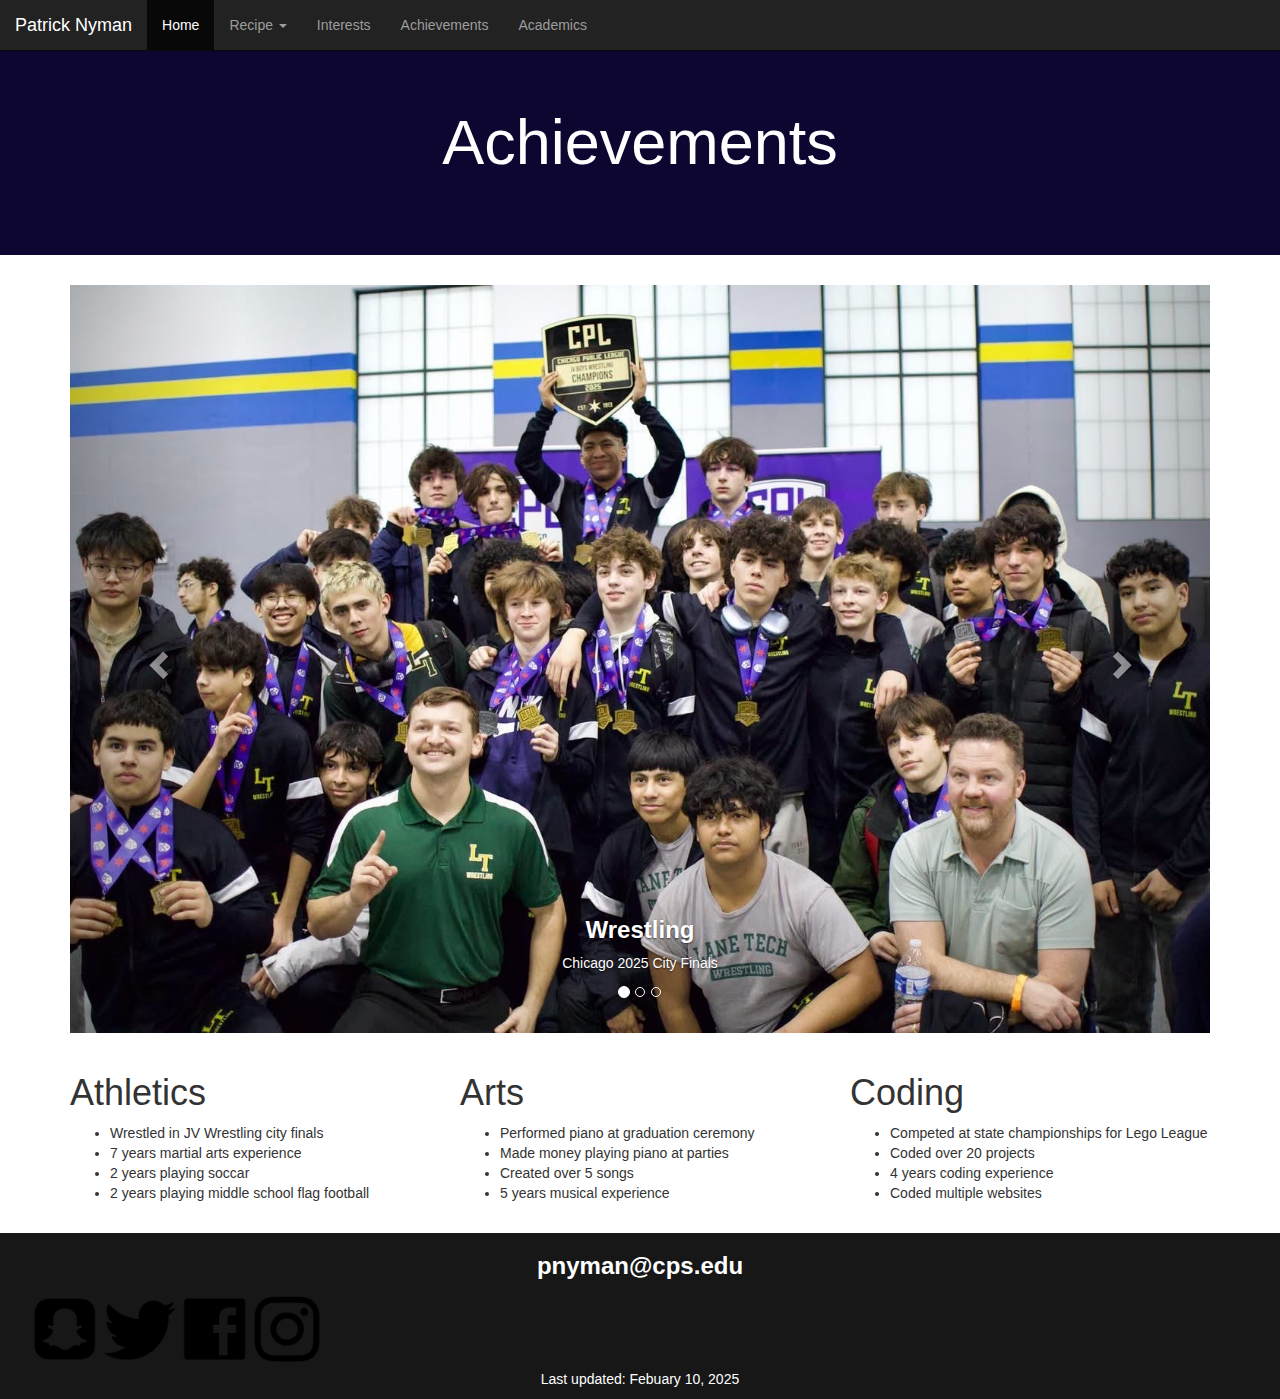
<file: achievments.html>
<!DOCTYPE html>
<html lang="en">
    <head>
        <title>Patrick's Portfolio</title>
        <meta charset="utf-8">
        <meta name="viewport" content="width=device-width, initial-scale=1">
        <link rel="stylesheet" href="https://maxcdn.bootstrapcdn.com/bootstrap/3.4.1/css/bootstrap.min.css">
        <script src="https://ajax.googleapis.com/ajax/libs/jquery/3.7.1/jquery.min.js"></script>
        <script src="https://maxcdn.bootstrapcdn.com/bootstrap/3.4.1/js/bootstrap.min.js"></script>
        <link rel="stylesheet" href="style/mystyle.css">
    </head>
    <body>
        <nav class="navbar navbar-inverse navbar-fixed-top">
          <div class="container-fluid">
            <div class="navbar-header">
              <a class="navbar-brand" href="index.html">Patrick Nyman</a>
            </div>
            <ul class="nav navbar-nav">
              <li class="active"><a href="index.html">Home</a></li>
              <li class="dropdown">
                <a class="dropdown-toggle" data-toggle="dropdown" href="#">Recipe
                <span class="caret"></span></a>
                <ul class="dropdown-menu">
                  <li><a href="recipe.html">Recipe 1</a></li>
                  <li><a href="recipe2.html">Recipe 2</a></li>
                  <li><a href="recipe3.html">Recipe 3</a></li>
                </ul>
              </li>
              <li><a href="interests.html">Interests</a></li>
              <li><a href="achievments.html">Achievements</a></li>
              <li><a href="academics.html">Academics</a></li>
            </ul>
          </div>
        </nav>

        <div class="jumbotron text-center interests">
            <br>
            <br>
            <h1>Achievements</h1>
            <br>
        </div>
            
        <div class="container">
            <div class="row">
                <div class="col-md-12">
                    <div id="myCarousel" class="carousel slide" data-ride="carousel">
                        <!-- Indicators -->
                        <ol class="carousel-indicators">
                          <li data-target="#myCarousel" data-slide-to="0" class="active"></li>
                          <li data-target="#myCarousel" data-slide-to="1"></li>
                          <li data-target="#myCarousel" data-slide-to="2"></li>
                        </ol>
                    
                        <!-- Wrapper for slides -->
                        <div class="carousel-inner">
                    
                          <div class="item active">
                            <img src="media/wrestling.jpg" alt="img" style="width:100%;">
                            <div class="carousel-caption">
                              <h3>Wrestling</h3>
                              <p>Chicago 2025 City Finals</p>
                            </div>
                          </div>
                    
                          <div class="item">
                            <img src="media/graduation.jpg" alt="img" style="width:100%;">
                            <div class="carousel-caption">
                              <h3>Piano</h3>
                              <p>Middle School Graduation Performance 2024</p>
                            </div>
                          </div>
                        
                          <div class="item">
                            <img src="media/robotics.jpg" alt="img" style="width:100%;">
                            <div class="carousel-caption">
                              <h3>Robotics</h3>
                              <p>Decatur Classical Lego League Team 2024</p>
                            </div>
                          </div>
                      
                        </div>
                    
                        <!-- Left and right controls -->
                        <a class="left carousel-control" href="#myCarousel" data-slide="prev">
                          <span class="glyphicon glyphicon-chevron-left"></span>
                          <span class="sr-only">Previous</span>
                        </a>
                        <a class="right carousel-control" href="#myCarousel" data-slide="next">
                          <span class="glyphicon glyphicon-chevron-right"></span>
                          <span class="sr-only">Next</span>
                        </a>
                      </div>
                </div>
            </div>

            <div class="row">
                <div class="col-md-4">
                    <h1>Athletics</h1>
                    <ul>
                        <li>Wrestled in JV Wrestling city finals</li>
                        <li>7 years martial arts experience</li>
                        <li>2 years playing soccar</li>
                        <li>2 years playing middle school flag football</li>
                    </ul>
                </div>
                <div class="col-md-4">
                    <h1>Arts</h1>
                    <ul>
                        <li>Performed piano at graduation ceremony</li>
                        <li>Made money playing piano at parties</li>
                        <li>Created over 5 songs</li>
                        <li>5 years musical experience</li>
                    </ul>
                </div>
                <div class="col-md-4">
                    <h1>Coding</h1>
                    <ul>
                        <li>Competed at state championships for Lego League</li>
                        <li>Coded over 20 projects</li>
                        <li>4 years coding experience</li>
                        <li>Coded multiple websites</li>
                    </ul>
                </div>
            </div>
        </div>

        <div class="col-md-12 text-center footer">
          <h3>pnyman@cps.edu</h3>
          <img src="media/socialicons.webp" alt="img" class="socialicons img-responsive">
          <p>Last updated: Febuary 10, 2025</p>
      </div>
    </body>
</html>
</file>
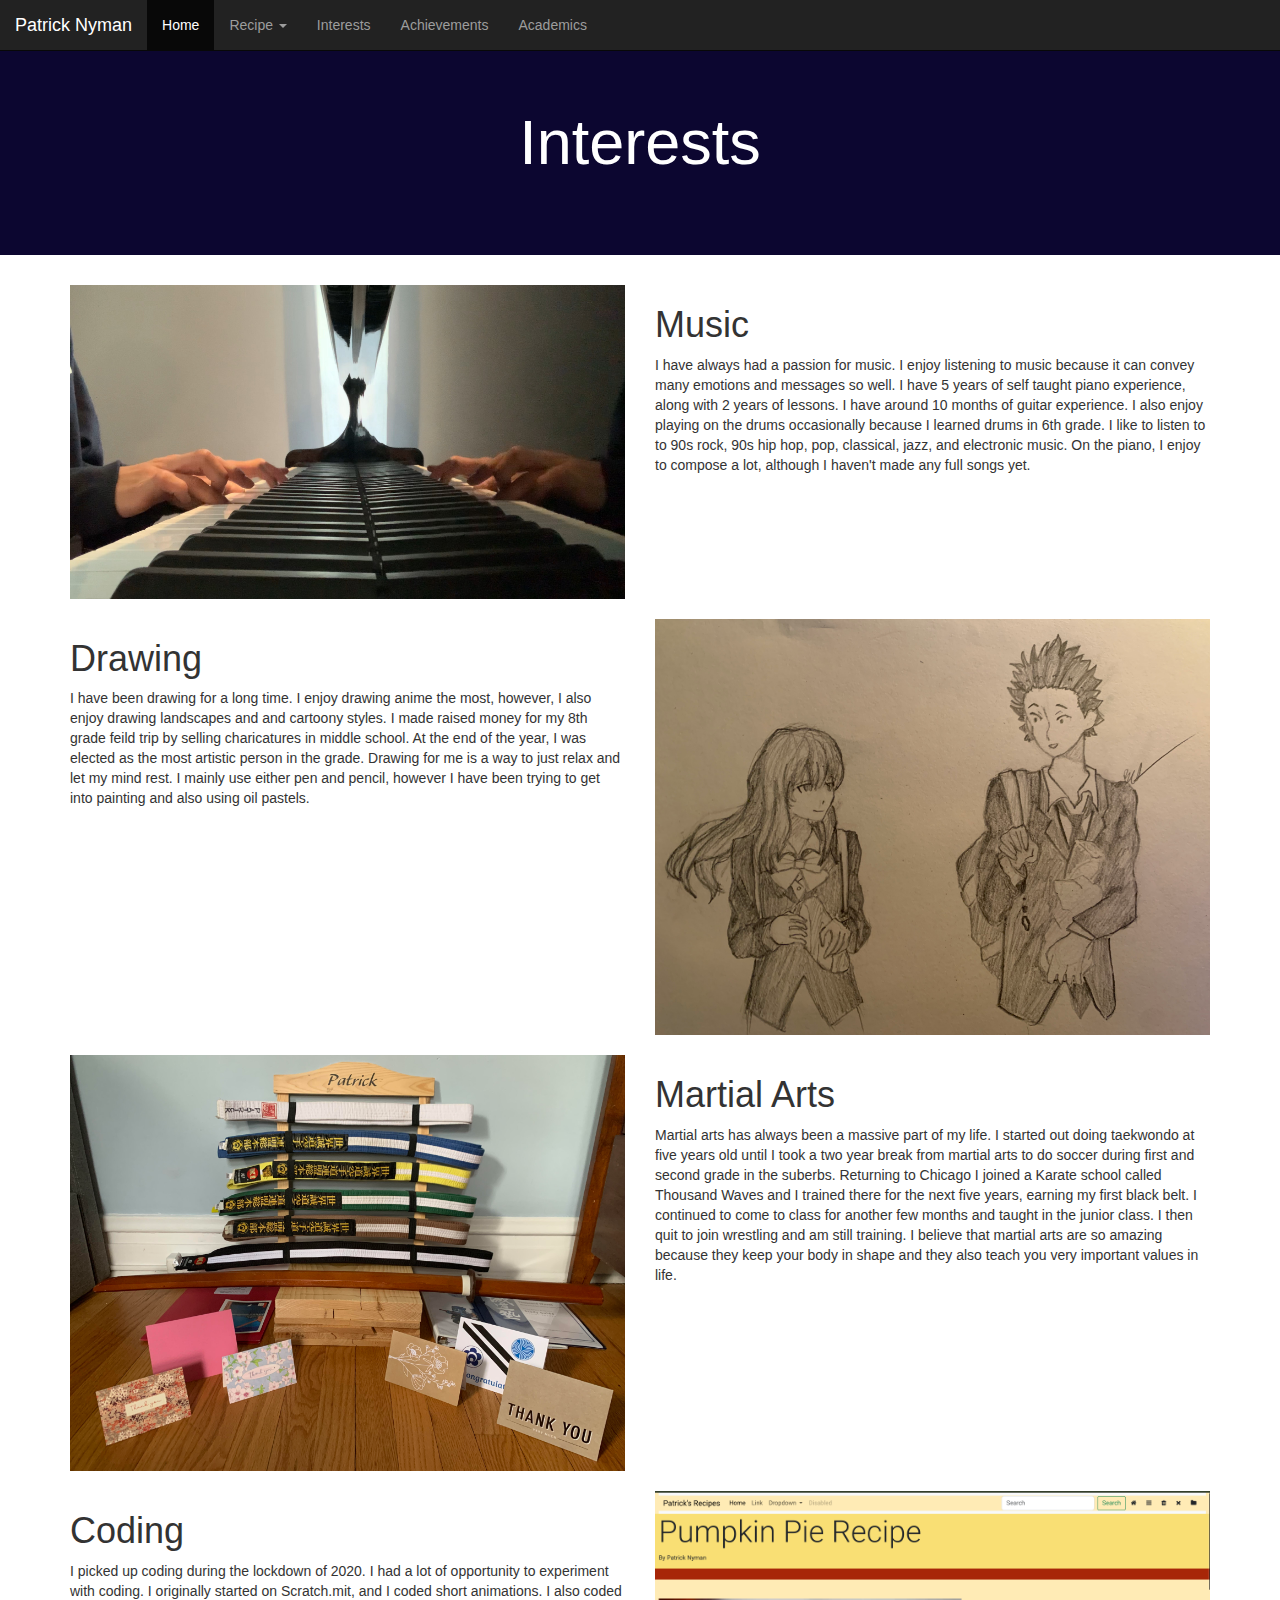
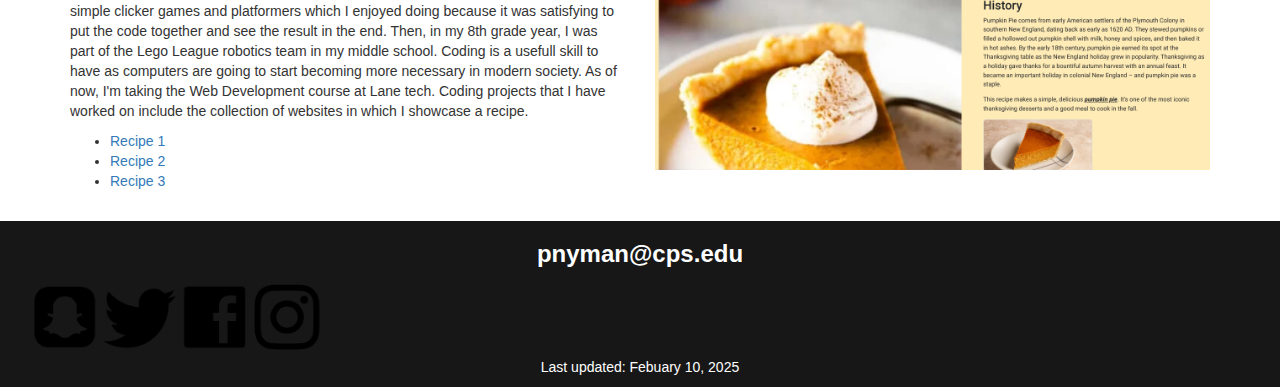
<file: interests.html>
<!DOCTYPE html>
<html lang="en">
    <head>
        <title>Patrick's Portfolio</title>
        <meta charset="utf-8">
        <meta name="viewport" content="width=device-width, initial-scale=1">
        <link rel="stylesheet" href="https://maxcdn.bootstrapcdn.com/bootstrap/3.4.1/css/bootstrap.min.css">
        <script src="https://ajax.googleapis.com/ajax/libs/jquery/3.7.1/jquery.min.js"></script>
        <script src="https://maxcdn.bootstrapcdn.com/bootstrap/3.4.1/js/bootstrap.min.js"></script>
        <link rel="stylesheet" href="style/mystyle.css">
    </head>
    <body>
        <nav class="navbar navbar-inverse navbar-fixed-top">
            <div class="container-fluid">
              <div class="navbar-header">
                <a class="navbar-brand" href="index.html">Patrick Nyman</a>
              </div>
              <ul class="nav navbar-nav">
                <li class="active"><a href="index.html">Home</a></li>
                <li class="dropdown">
                  <a class="dropdown-toggle" data-toggle="dropdown" href="#">Recipe
                  <span class="caret"></span></a>
                  <ul class="dropdown-menu">
                    <li><a href="recipe.html">Recipe 1</a></li>
                    <li><a href="recipe2.html">Recipe 2</a></li>
                    <li><a href="recipe3.html">Recipe 3</a></li>
                  </ul>
                </li>
                <li><a href="interests.html">Interests</a></li>
                <li><a href="achievments.html">Achievements</a></li>
                <li><a href="academics.html">Academics</a></li>
              </ul>
            </div>
        </nav>

        <div class="jumbotron text-center interests">
            <br>
            <br>
            <h1>Interests</h1>
            <br>
        </div>
            
        <div class="container">
            <div class="row">
                <div class="col-md-6">
                    <img src="media/piano.jpeg" alt="img" class="img-responsive">
                </div>
                <div class="col-md-6">
                    <h1>Music</h1>
                    <p>
                        I have always had a passion for music. I enjoy listening to music because 
                        it can convey many emotions and messages so well. I have 5 years of self taught 
                        piano experience, along with 2 years of lessons. I have around 10 months of guitar
                        experience. I also enjoy playing on the drums occasionally because I learned drums 
                        in 6th grade. I like to listen to to 90s rock, 90s hip hop, pop, classical, jazz, 
                        and electronic music. On the piano, I enjoy to compose a lot, although I haven't
                        made any full songs yet.
                    </p>
                </div>
            </div>

            <div class="row">
                <div class="col-md-6">
                    <h1>Drawing</h1>
                    <p>
                        I have been drawing for a long time. I enjoy drawing anime the most,
                        however, I also enjoy drawing landscapes and and cartoony styles. I made raised money 
                        for my 8th grade feild trip by selling charicatures in middle school. At 
                        the end of the year, I was elected as the most artistic person in the grade. 
                        Drawing for  me is a way to just relax and let my mind rest. I mainly use either pen
                        and pencil, however I have been trying to get into painting and also using oil pastels.
                    </p>
                </div>
                <div class="col-md-6">
                    <img src="media/drawing.jpeg" alt="img" class="img-responsive">
                </div>
                
            </div>

            <div class="row">
                <div class="col-md-6">
                    <img src="media/karate.jpg" alt="img" class="img-responsive">
                </div>
                <div class="col-md-6">
                    <h1>Martial Arts</h1>
                    <p>
                        Martial arts has always been a massive part of my life. I started out doing
                        taekwondo at five years old until I took a two year break from martial arts to do soccer 
                        during first and second grade in the suberbs. Returning to Chicago I joined a Karate school
                        called Thousand Waves and I trained there for the next five years, earning my first black
                        belt. I continued to come to class for another few months and taught in the junior class.
                        I then quit to join wrestling and am still training. I believe that martial arts are so 
                        amazing because they keep your body in shape and they also teach you very important 
                        values in life.
                    </p>
                </div>
            </div>

            <div class="row">
                <div class="col-md-6">
                    <h1>Coding</h1>
                    <p>
                        I picked up coding during the lockdown of 2020. I had a lot of opportunity to experiment 
                        with coding. I originally started on Scratch.mit, and I coded short animations. I also coded 
                        simple clicker games and platformers which I enjoyed doing because it was satisfying to 
                        put the code together and see the result in the end. Then, in my 8th grade year, I was part of 
                        the Lego League robotics team in my middle school. Coding is a usefull skill to have as 
                        computers are going to start becoming more necessary in modern society. As of now, I'm 
                        taking the Web Development course at Lane tech. Coding projects that I have worked on include 
                        the collection of websites in which I showcase a recipe.
                    </p>
                    <ul>
                        <li><a href="../WebDev/Program 1/recipe/recipe.html" target="_blank">Recipe 1</a></li>
                        <li><a href="../WebDev/Program 1/recipe/recipe2.html" target="_blank">Recipe 2</a></li>
                        <li><a href="../WebDev/Program 1/recipe/recipe3.html" target="_blank">Recipe 3</a></li>
                    </ul>
                </div>
                <div class="col-md-6">
                    <img src="media/recipe3img.png" alt="img" class="img-responsive">
                </div>
            </div>
        </div>

        <div class="col-md-12 text-center footer">
            <h3>pnyman@cps.edu</h3>
            <img src="media/socialicons.webp" alt="img" class="socialicons img-responsive">
            <p>Last updated: Febuary 10, 2025</p>
        </div>
    </body>
</html>
</file>
<file: style/mystyle.css>
.home{
    color: white;
    background-image: url("https://t3.ftcdn.net/jpg/02/94/49/06/360_F_294490632_5ao9O9f6b1qLpoppnxqeBtRguPjtZgoV.jpg");
    background-repeat: no-repeat;
    background-attachment: fixed;
    background-size: 100%;
    background-position-y: -20%;
}

.interests{
    color: white;
    background-color: #0c0630;
}

.footer{
    color: white;
    background-color: #171717;
    height: auto;
}

.row{
    margin-bottom: 20px;
}

h4{
    position: relative;
    top: 100px;
    color: white;
}

.div1{
    position: absolute;
    top: 330px;
    left: 0px;
    height: 200px;
    width: 100%;
    background-color: #0c0630;
    z-index: -1;
}

.bebas-neue-regular {
    font-family: "Bebas Neue", serif;
    font-weight: 400;
    font-style: normal;
}

.socialicons{
    height: 80px;
}

h3{
    font-weight: bold;
}
</file>
